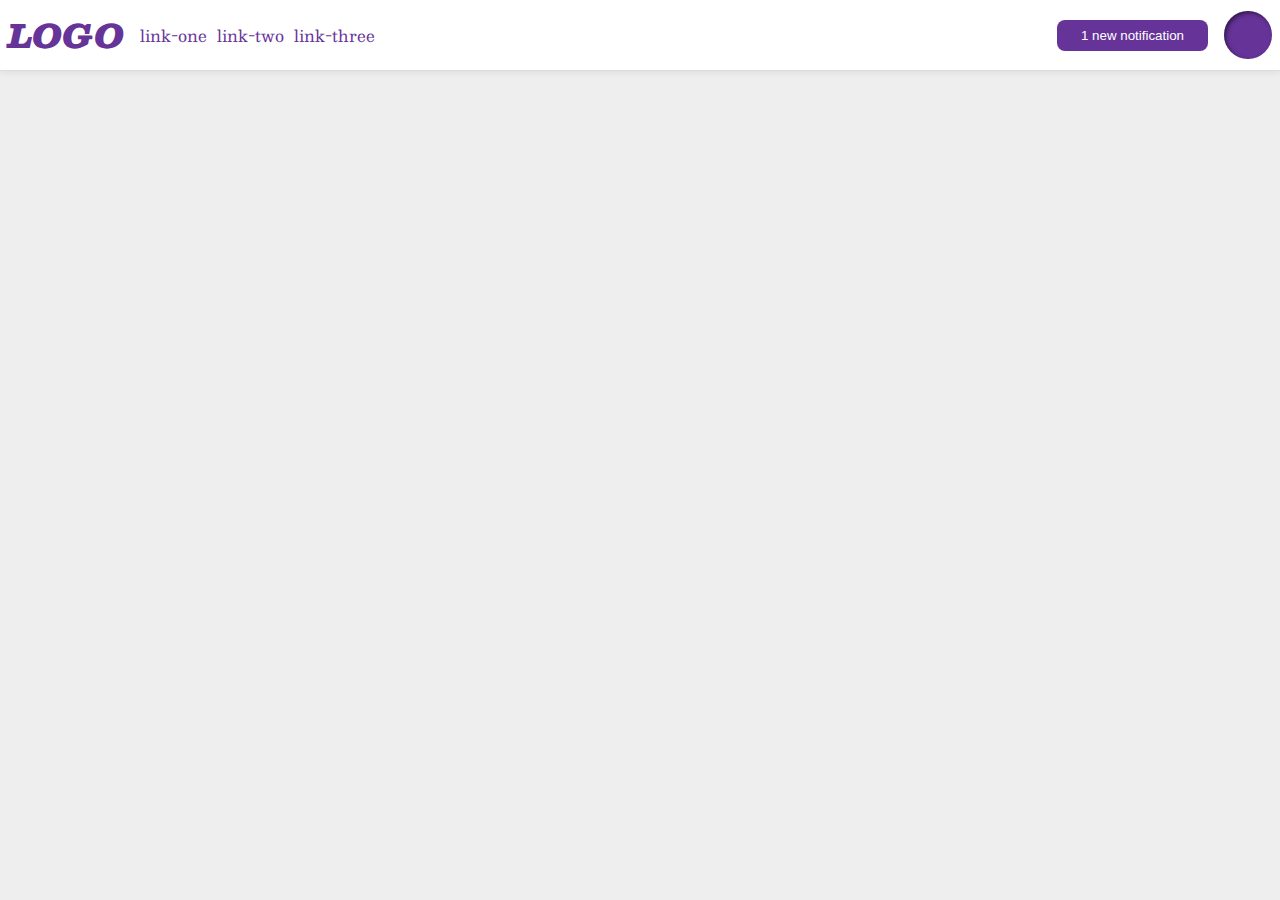
<file: flex/03-flex-header-2/index.html>
<!DOCTYPE html>
<html lang="en">
  <head>
    <meta charset="UTF-8" />
    <meta http-equiv="X-UA-Compatible" content="IE=edge" />
    <meta name="viewport" content="width=device-width, initial-scale=1.0" />
    <title>Flex Header 2</title>
    <link rel="stylesheet" href="style.css" />
  </head>
  <body>
    <div class="header">
      <div class="left">
        <div class="logo">
          LOGO
        </div>
        <ul class="links">
          <li><a href="google.com">link-one</a></li>
          <li><a href="google.com">link-two</a></li>
          <li><a href="google.com">link-three</a></li>
        </ul>
      </div>
      <div class="right">
        <button class="notifications">1 new notification</button>
        <div class="profile-image"></div>
      </div>
    </div>
  </body>
</html>
</file>
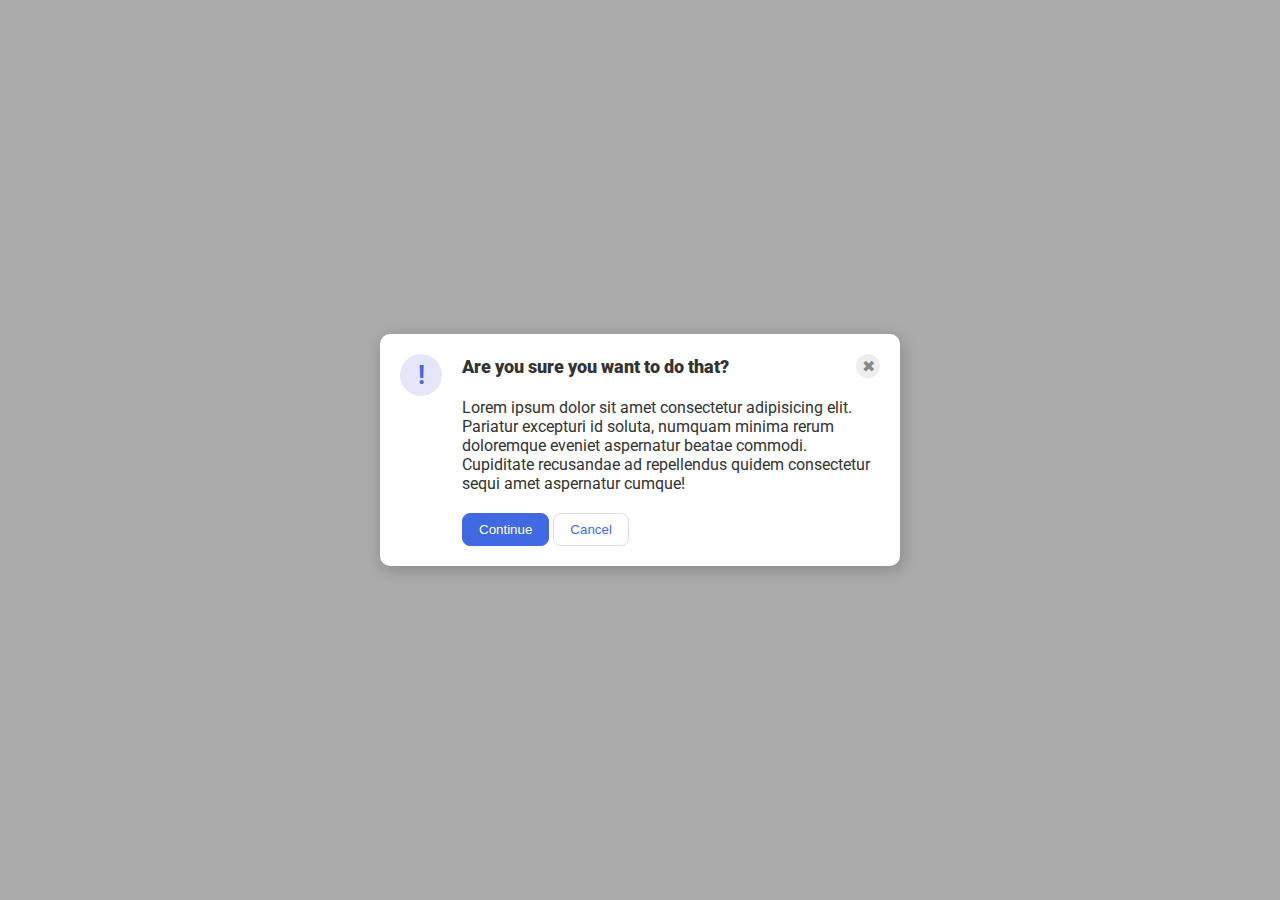
<file: flex/05-flex-modal/index.html>
<!DOCTYPE html>
<html lang="en">
<head>
  <meta charset="UTF-8">
  <meta http-equiv="X-UA-Compatible" content="IE=edge">
  <meta name="viewport" content="width=device-width, initial-scale=1.0">
  <link rel="stylesheet" href="style.css">
  <title>Modal</title>
</head>
<body>
  <div class="modal">
    <div class="icon">!</div>
    <div class="content">
      <div class="top">
        <div class="header">Are you sure you want to do that?</div>
        <div class="close-button">✖</div>
      </div>
      
      <div class="text">Lorem ipsum dolor sit amet consectetur adipisicing elit. Pariatur excepturi id soluta, numquam minima rerum doloremque eveniet aspernatur beatae commodi. Cupiditate recusandae ad repellendus quidem consectetur sequi amet aspernatur cumque!</div>
      <div class="buttons">
        <button class="continue">Continue</button>
        <button class="cancel">Cancel</button>
      </div>
    </div>
  </div>
</body>
</html>
</file>
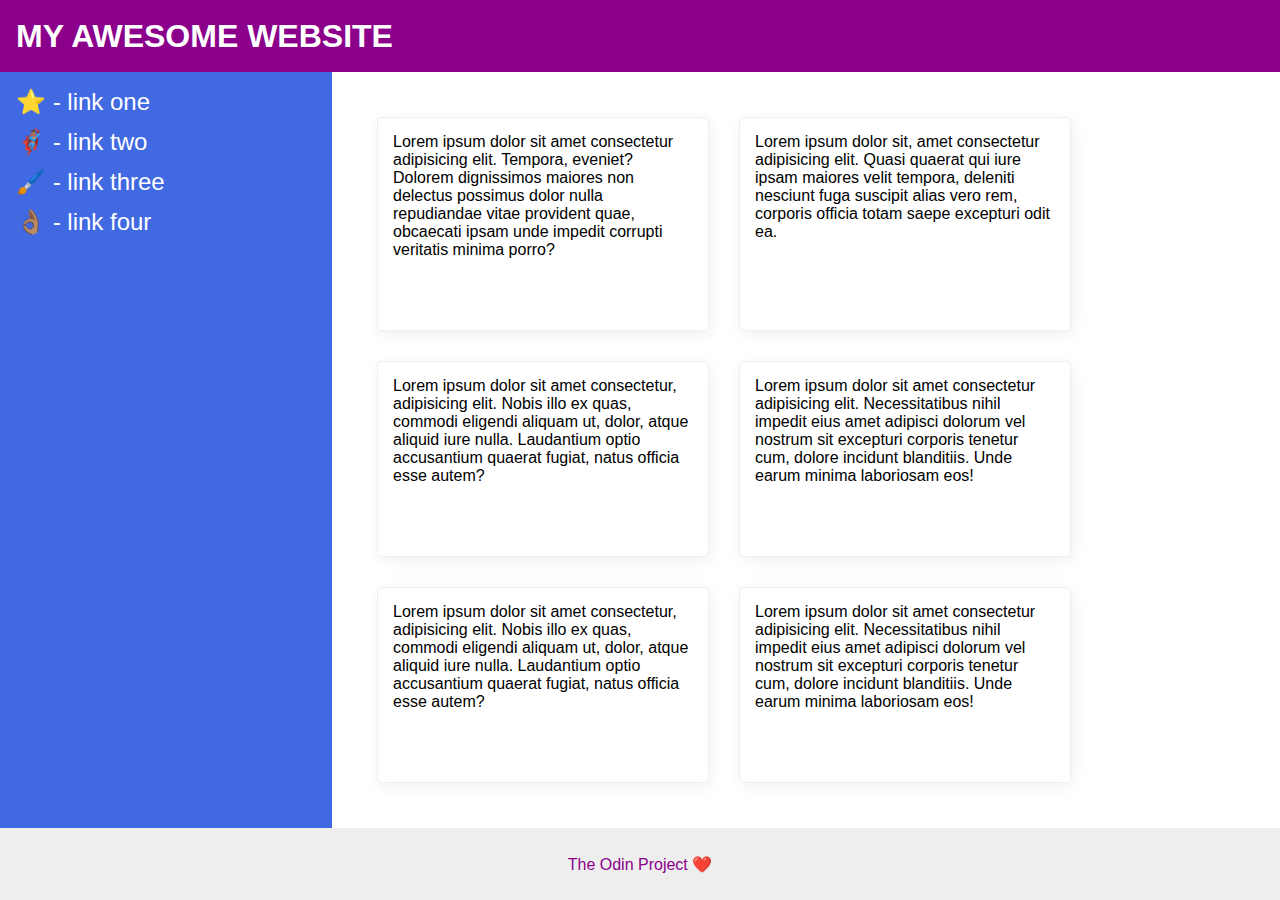
<file: flex/07-flex-layout-2/index.html>
<!DOCTYPE html>
<html lang="en">
  <head>
    <meta charset="UTF-8" />
    <meta http-equiv="X-UA-Compatible" content="IE=edge" />
    <meta name="viewport" content="width=device-width, initial-scale=1.0" />
    <title>The Holy Grail</title>
    <link rel="stylesheet" href="style.css" />
  </head>
  <body>
    <div class="header">MY AWESOME WEBSITE</div>

    <div class="content">
      <div class="sidebar">
        <ul>
          <li><a href="google.com">⭐ - link one</a></li>
          <li><a href="google.com">🦸🏽‍♂️ - link two</a></li>
          <li><a href="google.com">🖌️ - link three</a></li>
          <li><a href="google.com">👌🏽 - link four</a></li>
        </ul>
      </div>

      <div class="container">
        <div class="card">
          Lorem ipsum dolor sit amet consectetur adipisicing elit. Tempora,
          eveniet? Dolorem dignissimos maiores non delectus possimus dolor nulla
          repudiandae vitae provident quae, obcaecati ipsam unde impedit
          corrupti veritatis minima porro?
        </div>
        <div class="card">
          Lorem ipsum dolor sit, amet consectetur adipisicing elit. Quasi
          quaerat qui iure ipsam maiores velit tempora, deleniti nesciunt fuga
          suscipit alias vero rem, corporis officia totam saepe excepturi odit
          ea.
        </div>
        <div class="card">
          Lorem ipsum dolor sit amet consectetur, adipisicing elit. Nobis illo
          ex quas, commodi eligendi aliquam ut, dolor, atque aliquid iure nulla.
          Laudantium optio accusantium quaerat fugiat, natus officia esse autem?
        </div>
        <div class="card">
          Lorem ipsum dolor sit amet consectetur adipisicing elit.
          Necessitatibus nihil impedit eius amet adipisci dolorum vel nostrum
          sit excepturi corporis tenetur cum, dolore incidunt blanditiis. Unde
          earum minima laboriosam eos!
        </div>
        <div class="card">
          Lorem ipsum dolor sit amet consectetur, adipisicing elit. Nobis illo
          ex quas, commodi eligendi aliquam ut, dolor, atque aliquid iure nulla.
          Laudantium optio accusantium quaerat fugiat, natus officia esse autem?
        </div>
        <div class="card">
          Lorem ipsum dolor sit amet consectetur adipisicing elit.
          Necessitatibus nihil impedit eius amet adipisci dolorum vel nostrum
          sit excepturi corporis tenetur cum, dolore incidunt blanditiis. Unde
          earum minima laboriosam eos!
        </div>
      </div>
    </div>

    <div class="footer">The Odin Project ❤️</div>
  </body>
</html>
</file>
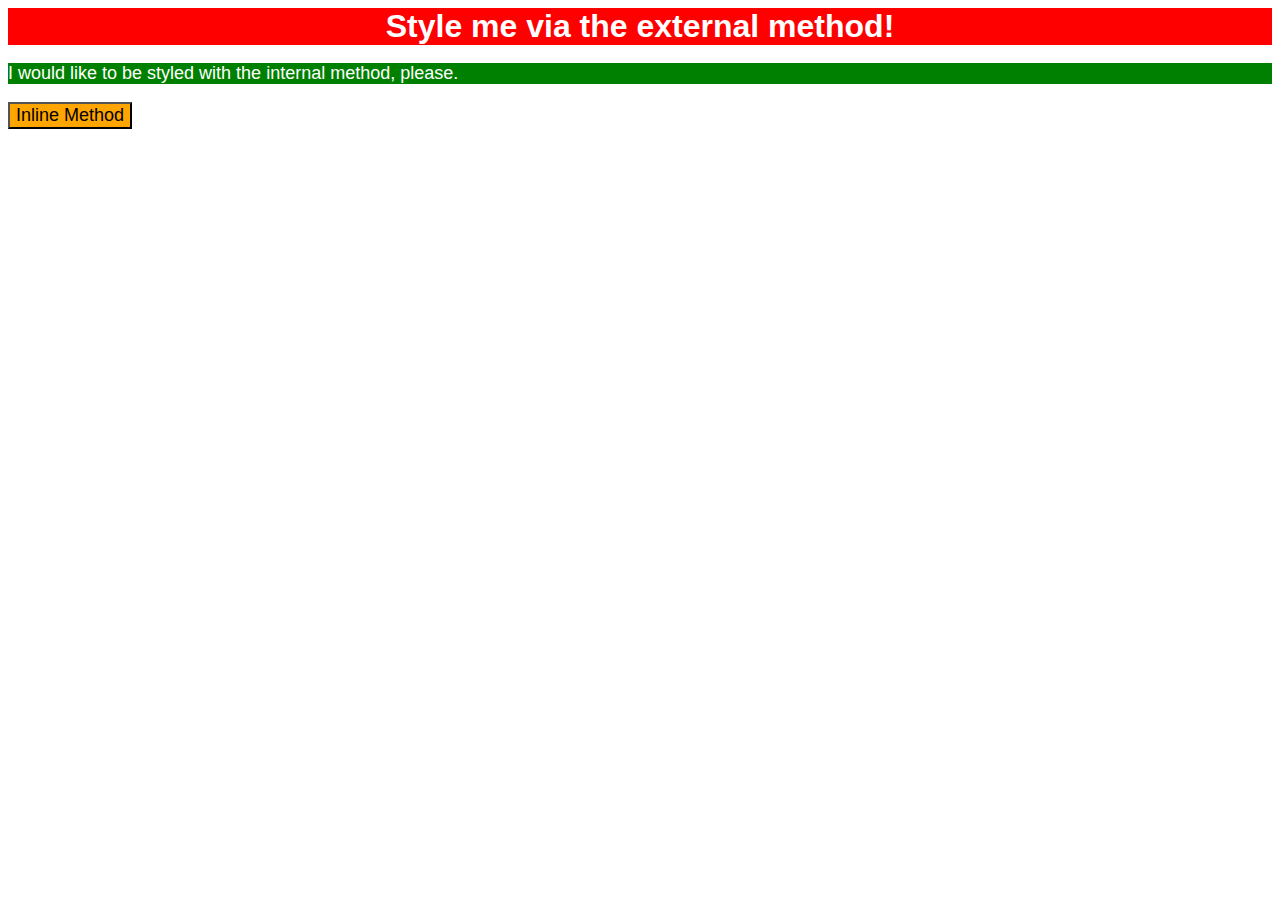
<file: foundations/01-css-methods/index.html>
<!DOCTYPE html>
<html lang="en">

<head>
  <meta charset="UTF-8">
  <meta http-equiv="X-UA-Compatible" content="IE=edge">
  <meta name="viewport" content="width=device-width, initial-scale=1.0">
  <link rel="stylesheet" href="style.css">
  <title>Methods for Adding CSS</title>
  <style>
    p {
      background-color: green;
      color: white;
      font-size: 18px;
    }
  </style>
</head>

<body>
  <div>Style me via the external method!</div>
  <p>I would like to be styled with the internal method, please.</p>
  <button style="background-color: orange; font-size: 18px;">Inline Method</button>
</body>

</html>
</file>
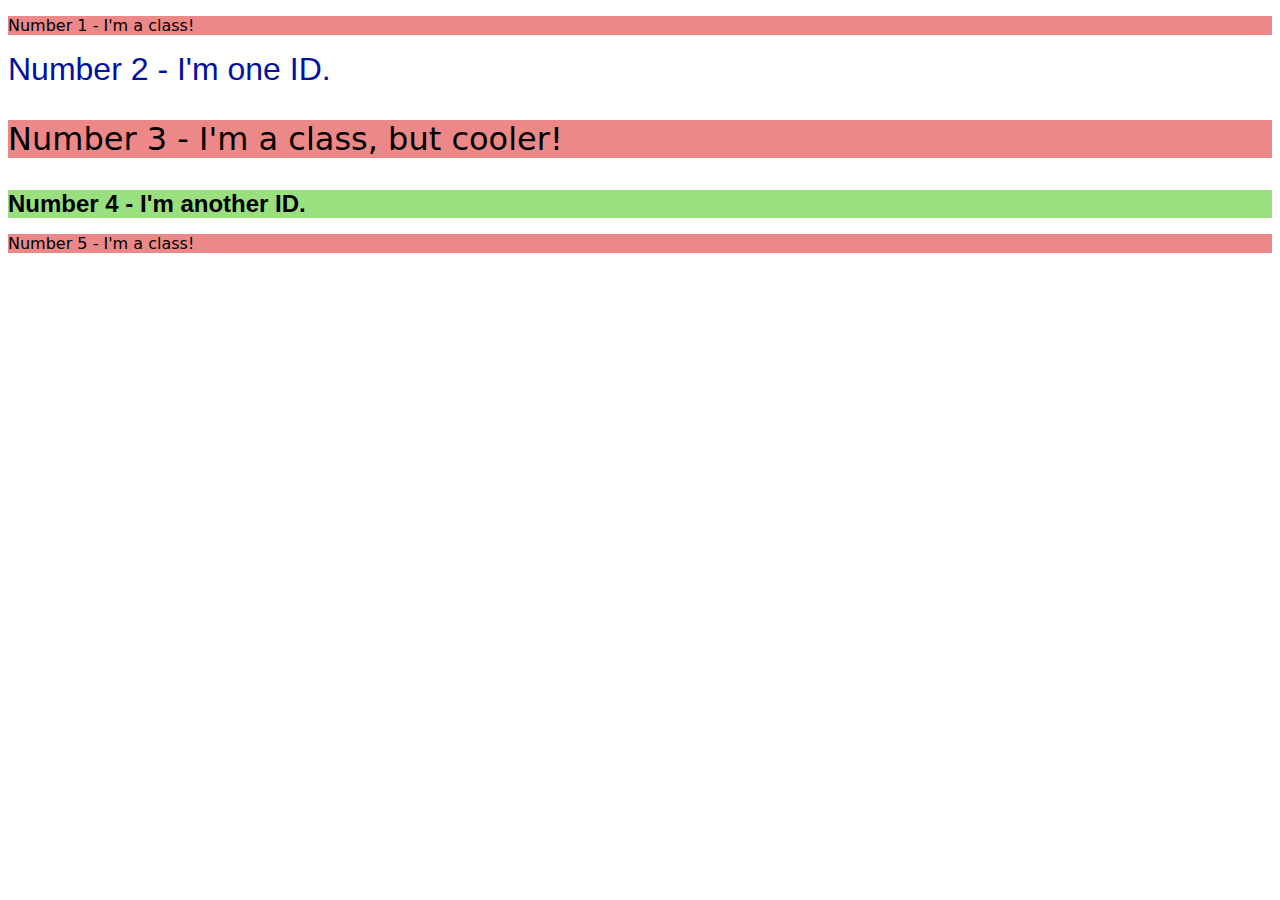
<file: foundations/02-class-id-selectors/index.html>
<!DOCTYPE html>
<html lang="en">
<head>
  <meta charset="UTF-8">
  <meta http-equiv="X-UA-Compatible" content="IE=edge">
  <meta name="viewport" content="width=device-width, initial-scale=1.0">
  <title>Class and ID Selectors</title>
  <link rel="stylesheet" href="style.css">
</head>
<body>
  <p class="odd">Number 1 - I'm a class!</p>
  <div id="second">Number 2 - I'm one ID.</div>
  <p class="odd third">Number 3 - I'm a class, but cooler!</p>
  <div id="fourth">Number 4 - I'm another ID.</div>
  <p class="odd">Number 5 - I'm a class!</p>
</body>
</html>
</file>
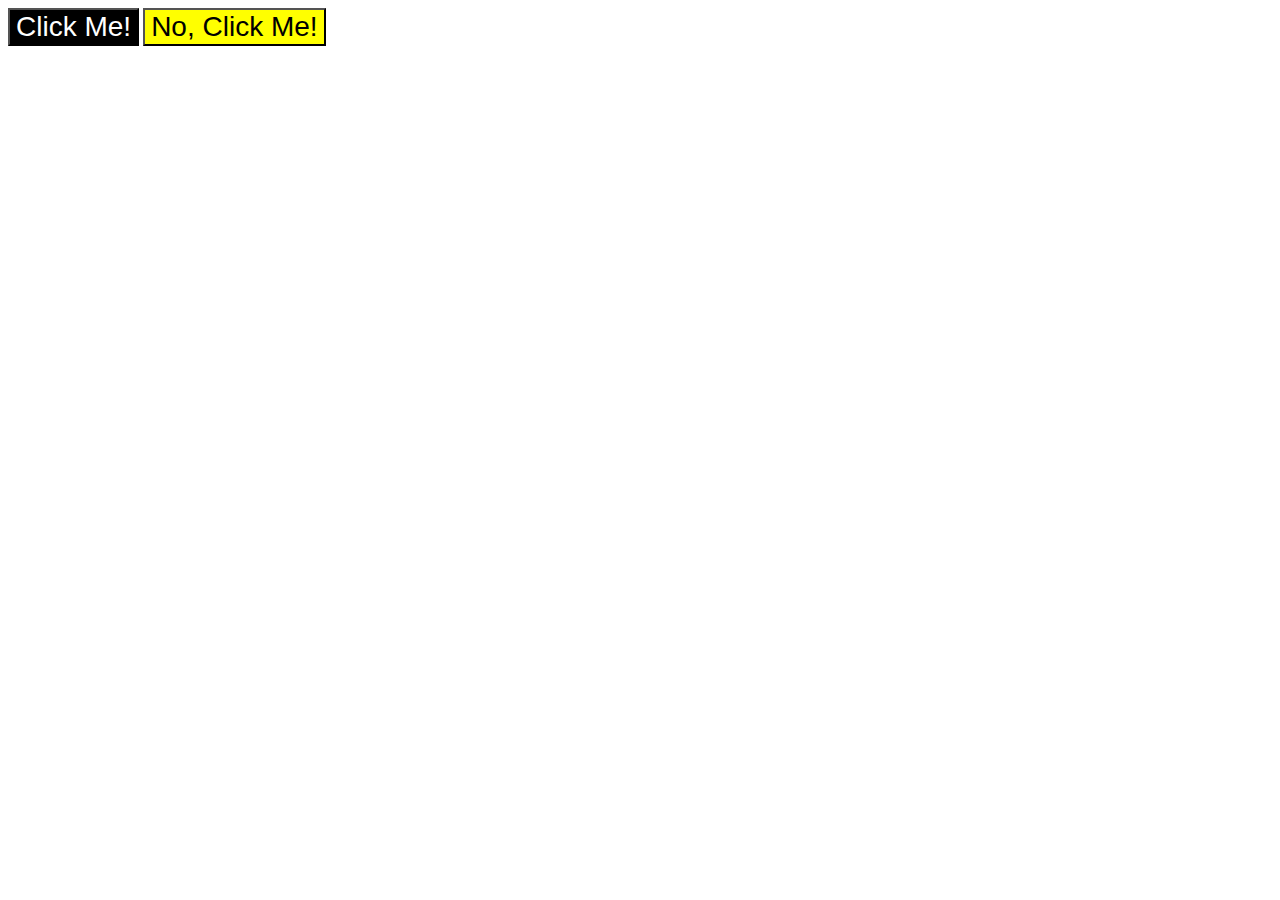
<file: foundations/03-grouping-selectors/index.html>
<!DOCTYPE html>
<html lang="en">
<head>
  <meta charset="UTF-8">
  <meta http-equiv="X-UA-Compatible" content="IE=edge">
  <meta name="viewport" content="width=device-width, initial-scale=1.0">
  <title>Grouping Selectors</title>
  <link rel="stylesheet" href="style.css">
</head>
<body>
  <button class="first">Click Me!</button>
  <button class="second">No, Click Me!</button>
</body>
</html>
</file>
<file: flex/03-flex-header-2/style.css>
/* this is some magical font-importing.  
you'll learn about it later. */
@import url('https://fonts.googleapis.com/css2?family=Besley:ital,wght@0,400;1,900&display=swap');

body {
  margin: 0;
  background: #eee;
  font-family: Besley, serif;
}

.header {
  background: white;
  border-bottom: 1px solid #ddd;
  box-shadow: 0 0 8px rgba(0,0,0,.1);
  display: flex;
  justify-content: space-between;
  padding: 8px;
}

.header div {
  display: flex;
  align-items: center;
  gap: 16px;
}

.profile-image {
  background: rebeccapurple;
  box-shadow: inset 2px 2px 4px rgba(0,0,0,.5);
  border-radius: 50%;
  width: 48px;
  height:  48px;
}

.logo {
  color: rebeccapurple;
  font-size: 32px;
  font-weight: 900;
  font-style: italic;
}

button {
  border: none;
  border-radius: 8px;
  background: rebeccapurple;
  color: white;
  padding: 8px 24px;
}

a {
  /* this removes the line under our links */
  text-decoration: none;
  color: rebeccapurple;
}

.links {
  list-style-type: none;
  padding: 0;
  margin: 0;
  display: flex;
  gap: 10px;
}
</file>
<file: flex/05-flex-modal/style.css>
@import url('https://fonts.googleapis.com/css2?family=Roboto:wght@400;700&display=swap');

html, body {
  height: 100%;
}

body {
  font-family: Roboto, sans-serif;
  margin: 0;
  background: #aaa;
  color: #333;
  /* I'll give you this one for free lol */
  display: flex;
  align-items: center;
  justify-content: center;
}

.modal {
  background: white;
  width: 480px;
  border-radius: 10px;
  box-shadow: 2px 4px 16px rgba(0,0,0,.2);
  display: flex;
  padding: 20px;
  gap: 20px;
}

.content {
  display: flex;
  flex-direction: column;
  gap: 20px;
}

.top {
  display: flex;
  justify-content: space-between;
  align-items: center;
}

.header {
  font-weight: 900;
  font-size: large;
}

.icon {
  flex-shrink: 0;
  color: royalblue;
  font-size: 26px;
  font-weight: 700;
  background: lavender;
  width: 42px;
  height: 42px;
  border-radius: 50%;
  display: flex;
  align-items: center;
  justify-content: center;
}

.close-button {
  background: #eee;
  border-radius: 50%;
  color: #888;
  font-weight: 400;
  font-size: 16px;
  height: 24px;
  width: 24px;
  display: flex;
  align-items: center;
  justify-content: center;
}

button {
  padding: 8px 16px;
  border-radius: 8px;
}

button.continue {
  background: royalblue;
  border: 1px solid royalblue;
  color: white;
}

button.cancel {
  background: white;
  border: 1px solid #ddd;
  color: royalblue;
}
</file>
<file: flex/07-flex-layout-2/style.css>
body {
  font-family: -apple-system, BlinkMacSystemFont, "Segoe UI", Roboto, Oxygen,
    Ubuntu, Cantarell, "Open Sans", "Helvetica Neue", sans-serif;
  margin: 0;
  min-height: 100vh;
  display: flex;
  flex-direction: column;
}

.header {
  height: 72px;
  background: darkmagenta;
  color: white;
  display: flex;
  align-items: center;
  font-size: 32px;
  font-weight: 900;
  padding-left: 16px;
}

.footer {
  display: flex;
  justify-content: center;
  align-items: center;
  height: 72px;
  background: #eee;
  color: darkmagenta;
}

.content {
  flex: 1;
  display: flex;
}

.sidebar {
  flex-shrink: 0;
  width: 300px;
  background: royalblue;
  padding: 16px;
}

ul {
  list-style-type: none;
  padding: 0;
  margin: 0;
}

li {
  margin-bottom: 12px;
}

.sidebar a {
  text-decoration: none;
  color: white;
  font-size: 24px;
}

.container {
  padding: 30px;
  display: flex;
  flex-wrap: wrap;
}

.card {
  border: 1px solid #eee;
  box-shadow: 2px 4px 16px rgba(0, 0, 0, 0.06);
  border-radius: 4px;
  width: 300px;
  margin: 15px;
  padding: 15px;
}
</file>
<file: foundations/01-css-methods/style.css>
* {
    font-family: Arial, Helvetica, sans-serif;
}

div {
    background-color: red;
    color: white;
    font-size: 32px;
    text-align: center;
    font-weight: bold;
}
</file>
<file: foundations/02-class-id-selectors/style.css>
* {
    font-family: Arial, Helvetica, sans-serif;
}

.odd {
    background-color: #EC8888;
    font-family: "Verdana", "DejaVu Sans", sans-serif;
}

#second {
    color: #0011A1;
    font-size: 32px;
}

.third {    font-size: 32px;
}

#fourth {
    background-color: #9BE07E;
    font-size: 24px;
    font-weight: bold;
}
</file>
<file: foundations/03-grouping-selectors/style.css>
.first {
    background-color: black;
    color: white;
}

.second {
    background-color: yellow;
}

.first,
.second {
    font-size: 28px;
    font-family: Helvetica, "Times New Roman", sans-serif;
}
</file>
